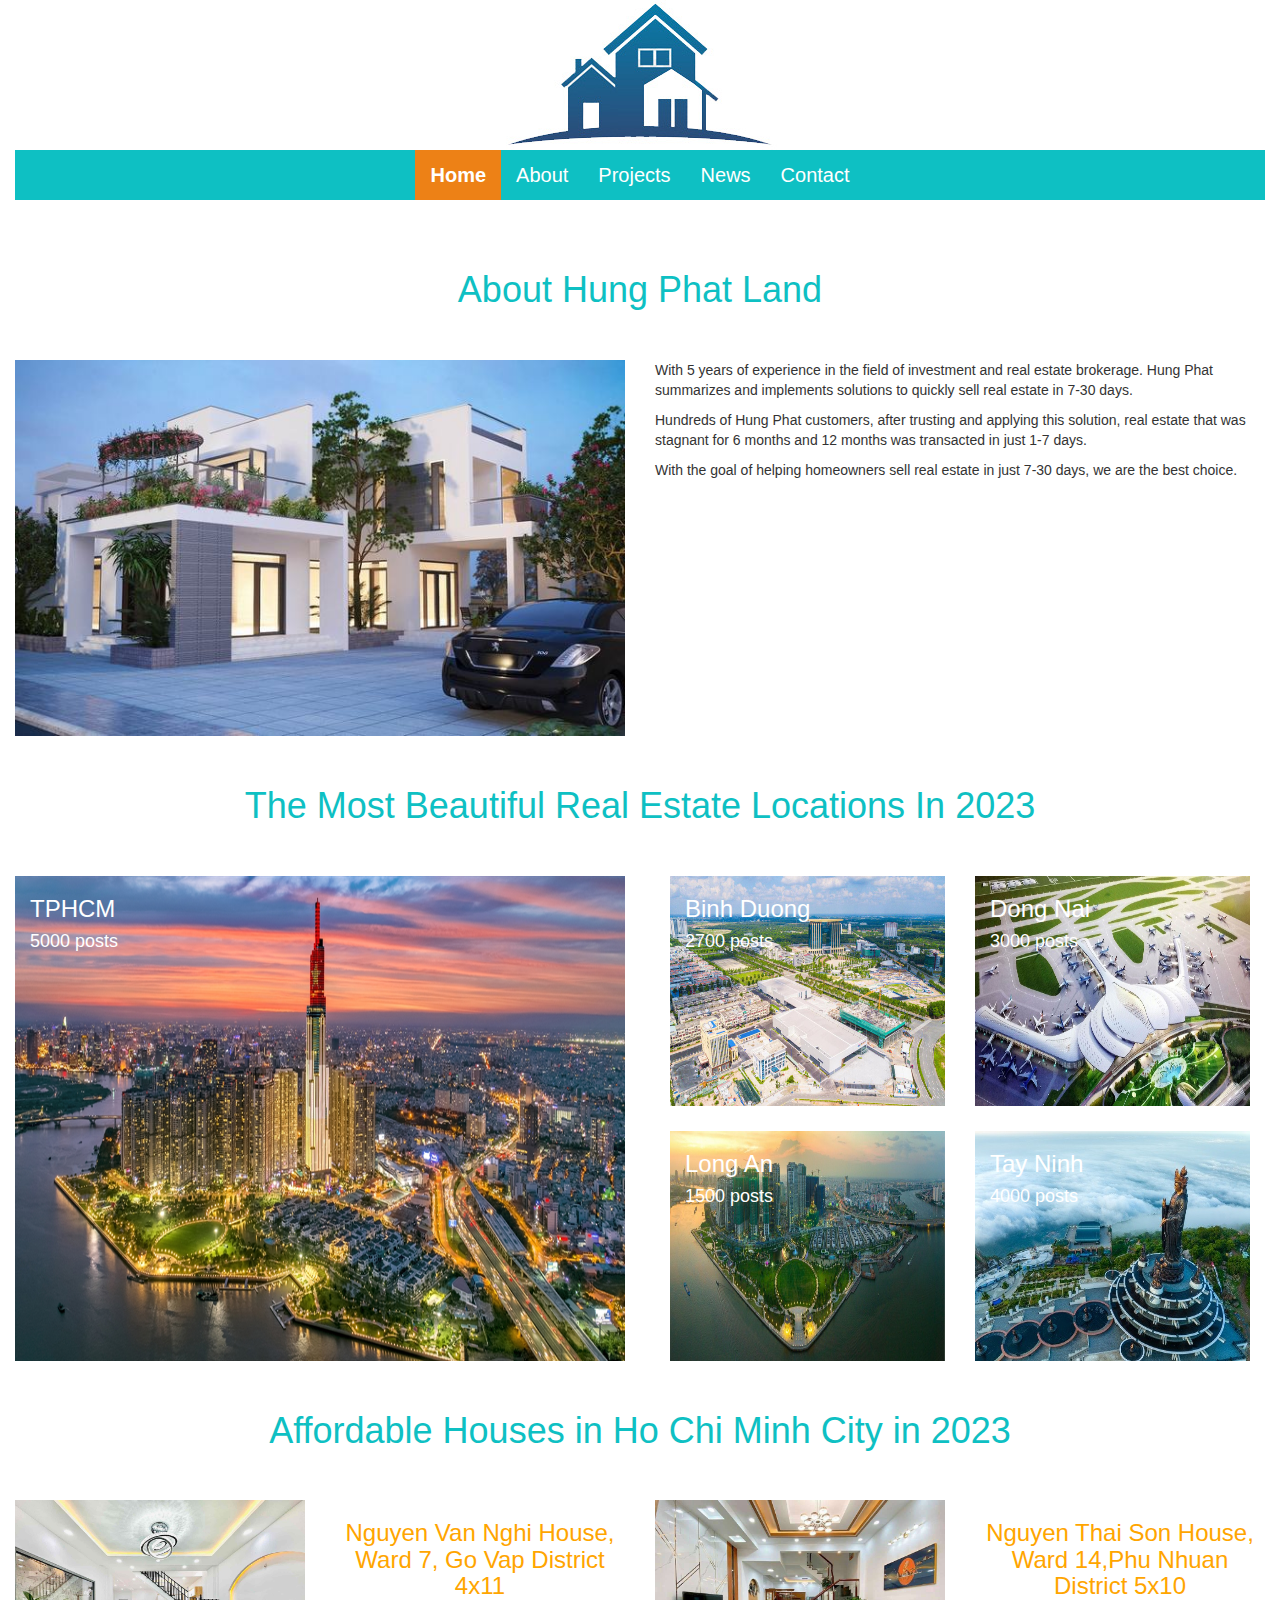
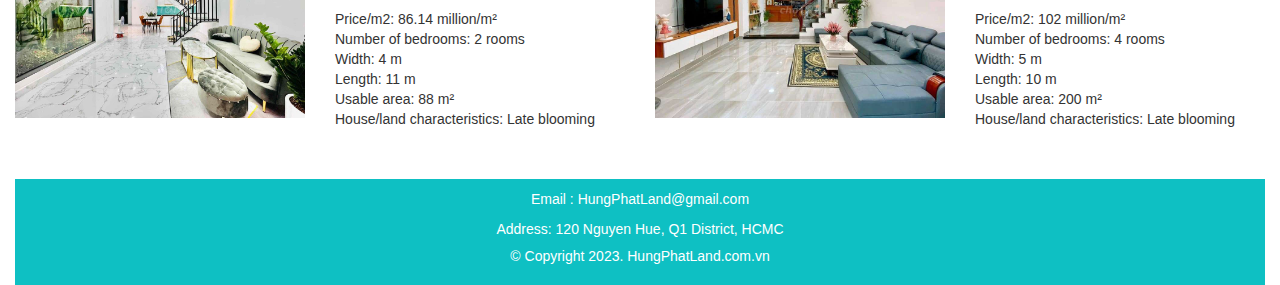
<file: Fall23_De1_DapAn/index.html>
<!DOCTYPE html>
<html lang="en">
<head>
  <title>Hung Phat Land</title>
  <meta charset="utf-8">
  <meta name="viewport" content="width=device-width, initial-scale=1">
  <!-- Bootstrap -->
  <link href="css/bootstrap.min.css" rel="stylesheet">
  
  <!--Embed css here-->
  <link rel="stylesheet" href="./css/styleindex.css">
  
   
</head>
<body>

	<div class="container-fluid">
	
		<div class="header-logo">
			
			<div>
			
				<img src="images/LogoLand.jpg" alt="Minh Phat Real Estate"/>
		
			</div>
			
		</div>
		
		<div> <!--content menu-->
			
			 <nav class="navbar bg-primary"  role="navigation">
			  <div class="container-fluid menu">
				<!-- Brand and toggle get grouped for better mobile display -->
				<div class="navbar-header">
				  <button type="button" class="navbar-toggle" data-toggle="collapse" data-target="#bs-example-navbar-collapse-1">
					<span class="sr-only">Toggle navigation</span>
					<span class="icon-bar"></span>
					<span class="icon-bar"></span>
					<span class="icon-bar"></span>
				  </button>

				</div>

				<div class="collapse navbar-collapse" id="bs-example-navbar-collapse-1">
				  <ul class="nav navbar-nav">

					<li class="active"> <a href="index.html">Home</a> </li>

					<li ><a href="#">About</a></li>
					<li ><a href="#">Projects</a></li>
					<li><a href="#">News</a></li>
					<li><a href="#">Contact</a></li>
					
				  </ul>

				</div>
			  </div>
			</nav>
			
		</div> <!-- Finish div menu -->
		
		
		<div class="content-hungphat row"> <!--content About Hung Phat Land-->
		
			<div class="col-md-12">
				<h1 class="header-content">About Hung Phat Land</h1>
			</div>
			
			<div class="content-hungphat-img col-md-6">
				<img src="images/company.jpg" alt="Hung Thinh Land" />
			</div>
		
			
			<div class="content-hungphat-text col-md-6">
				<p>
					With 5 years of experience in the field of investment and real estate brokerage. Hung Phat summarizes and implements solutions to quickly sell real estate in 7-30 days.
				</p>
				
				<p>
					Hundreds of Hung Phat customers, after trusting and applying this solution, real estate that was stagnant for 6 months and 12 months was transacted in just 1-7 days.
				</p>
				<p>
					With the goal of helping homeowners sell real estate in just 7-30 days, we are the best choice.
				</p>
			</div>
			
			
		</div> <!--Finish content About Hung Phat Land-->
		
		
		<div> <!--content The Most Beautiful Real Estate Locations In 2023-->
			<div>
				<h1 class="header-content">The Most Beautiful Real Estate Locations In 2023</h1>
			</div>
			
		</div>
		
	
		<div class="content-img row"> <!--content images-->
		
			<div class="loation col-md-6">
			
				<img class="img-location-big" src="images/banner01.png" alt="TPHCM" />

				<div class="loation-text">
					<h3>TPHCM</h3>
					<h4>5000 posts</h4>
				</div>
			
			</div>
			
			<div  class="list-img-2 col-md-6">
			
				<div class="loation col-md-6 col-sm-12">

					<img  class="img-location"  src="images/Binhduong.jpg" alt="Binh Duong" />
					
					<div class="loation-text">
						<h3>Binh Duong</h3>
						<h4>2700 posts</h4>
					</div>

				</div>
					
				<div class="loation col-md-6 col-sm-12">

					<img  class="img-location"  src="images/dongnai.jpg" alt="Dong Nai" />
					
					<div class="loation-text">
						<h3>Dong Nai</h3>
						<h4>3000 posts</h4>
					</div>

				</div>
					
				<div class="loation col-md-6 col-sm-12">

					<img class="img-location"  src="images/Longan.jpeg" alt="Long An" />
					
					<div class="loation-text">
						<h3>Long An</h3>
						<h4>1500 posts</h4>
					</div>

				</div>

				<div class="loation col-md-6 col-sm-12">

					<img  class="img-location"  src="images/Tayninh.jpg" alt="Tay Ninh" />

					<div class="loation-text">	
						<h3>Tay Ninh</h3>
						<h4>4000 posts</h4>
					</div>

				</div>
			
			</div>
		
		</div> <!--finish content images-->
		
		
		<div class="row"> <!--content Affordable Houses in Ho Chi Minh City in 2023-->
		
			<div>
				
				<h1 class="header-content">Affordable Houses in Ho Chi Minh City in 2023</h1>
				
			</div>
			
			<div class="col-md-3">
				<img class="house-img" src="images/house_Nguyenvannghi.jpg" alt="Nguyen Van Nghi House" />
			</div>
			
			<div class="col-md-3">
				<h3 class="house-title">Nguyen Van Nghi House, Ward 7, Go Vap District 4x11</h3>
				<p>
					Price/m2: 86.14 million/m² <br>
					Number of bedrooms: 2 rooms <br>
					Width: 4 m <br>
					Length: 11 m <br>
					Usable area: 88 m² <br>
					House/land characteristics: Late blooming <br>
				</p>
				
			</div>
			
			
			<div class="col-md-3">
				<img class="house-img" src="images/House_Nguyenthaison.jpg" alt="Nguyen Thai Son House" />
			</div>
			
			<div class="col-md-3">
				<h3 class="house-title">Nguyen Thai Son House, Ward 14,Phu Nhuan District 5x10</h3>
				<p>
					Price/m2: 102 million/m² <br>
					Number of bedrooms: 4 rooms <br>
					Width: 5 m <br>
					Length: 10 m <br>
					Usable area: 200 m² <br>
					House/land characteristics: Late blooming <br>
				</p>
				
			</div>
			
			
			
		</div> <!--Finish content Affordable Houses in Ho Chi Minh City in 2023-->
		
		
		<div class="footer"> <!--content footer-->
			
			<div>
				
				<p>Email : HungPhatLand@gmail.com</p>
				<p>Address: 120 Nguyen Hue, Q1 District, HCMC</p>
				<h5>&copy; Copyright 2023. HungPhatLand.com.vn</h5>
			</div>
			
		</div> <!--Finish content footer-->
	
</div>
	
	<script src="js/Jquery.js"></script>
    <script src="js/bootstrap.min.js"></script>
	
</body>
	
</html>
</file>
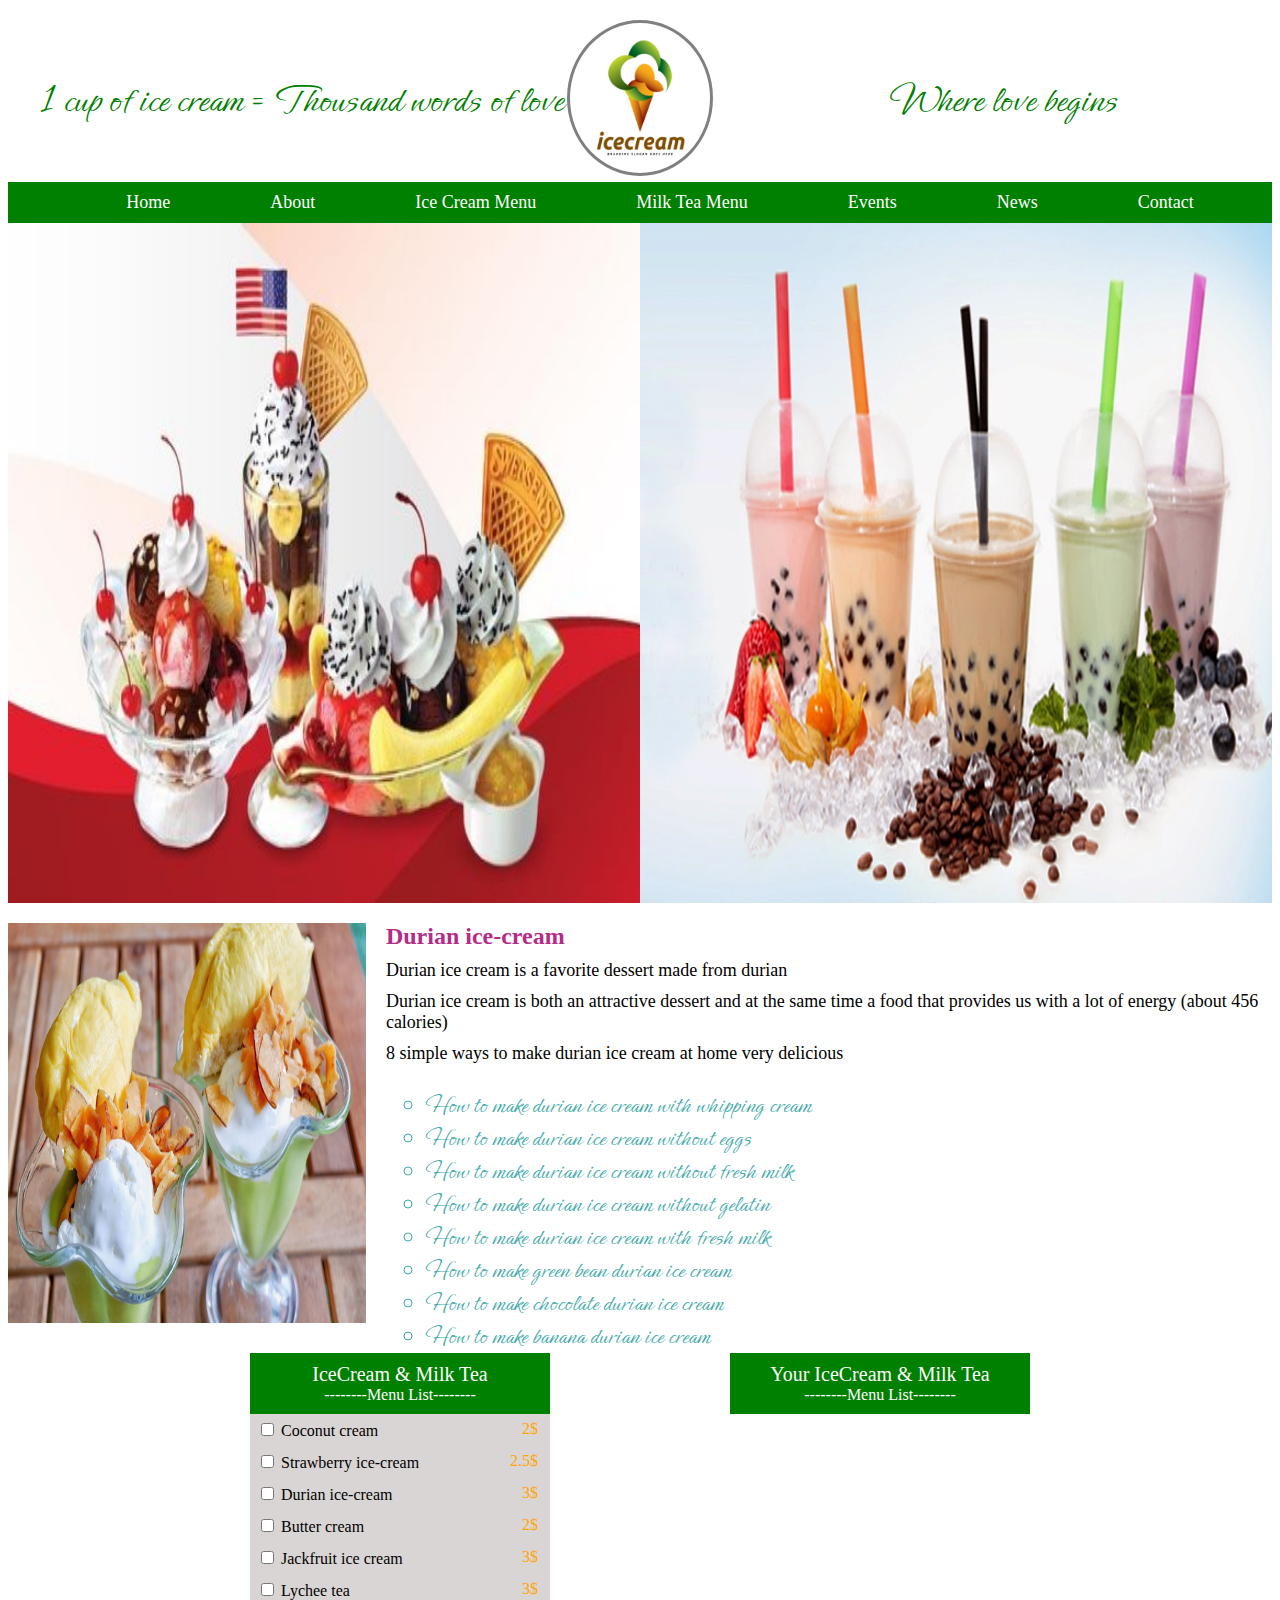
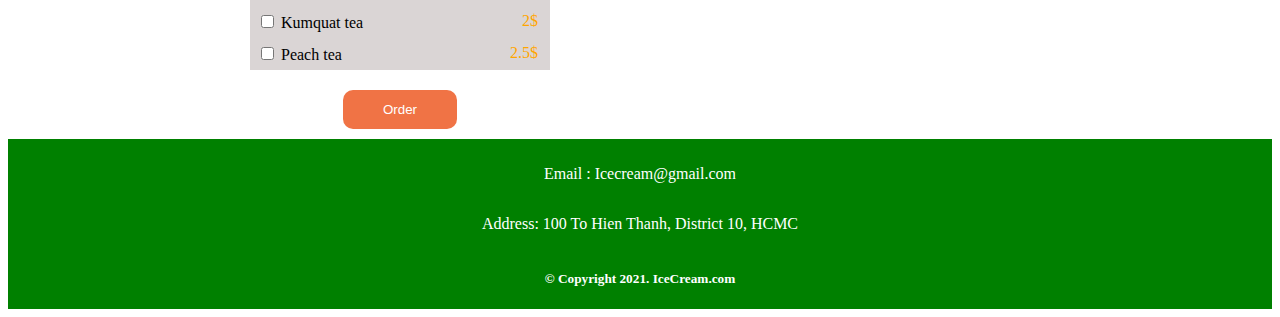
<file: Kem_Trasua/index.html>
<!DOCTYPE html>
<html>
  <head>
    <meta charset="UTF-8" />
    <title>IceCream</title>
    <link
      href="https://fonts.googleapis.com/css2?family=Ephesis&display=swap"
      rel="stylesheet"
    />
    <!--Embed CSS here-->
    <link rel="stylesheet" href="css/styleindex.css" />
  </head>

  <body>
    <div>
      <!--container-->

      <div class="header-container">
        <!--content header-->

        <div class="header-text">
          <p>1 cup of ice cream = Thousand words of love</p>
        </div>

        <div class="header-logo">
          <img src="images/logoice.png" alt="Ice Cream" />
        </div>

        <div class="header-text">
          <p>Where love begins</p>
        </div>
      </div>
      <!-- kết thúc header-->

      <div class="content-menu">
        <!--content menu-->

        <ul>
          <li class="menu-text"><a href="#home">Home</a></li>
          <li class="menu-text"><a href="#about">About</a></li>
          <li class="menu-text"><a href="#news">Ice Cream Menu</a></li>
          <li class="menu-text"><a href="#contact">Milk Tea Menu</a></li>
          <li class="menu-text"><a href="#contact">Events</a></li>
          <li class="menu-text"><a href="#contact">News</a></li>
          <li class="menu-text"><a href="#contact">Contact</a></li>
        </ul>
      </div>
      <!--kết thúc menu-->

      <div class="content-img">
        <!--content banner-->

        <img src="images/Bannerice01.jpg" alt="Ice Cream" />
        <img src="images/Bannerice02.jpg" alt="Ice Cream" />
      </div>
      <!--kết thúc banner-->
      <div class="hightlight">
        <div class="hightlight-img">
          <!--image product-->

          <img src="images/kemsaurieng.jpg" alt="Durian ice-cream" />
        </div>
        <!--kết thúc image product-->

        <div class="hightlight-content">
          <!--detail content-->

          <h2>Durian ice-cream</h2>

          <p>Durian ice cream is a favorite dessert made from durian</p>

          <p>
            Durian ice cream is both an attractive dessert and at the same time
            a food that provides us with a lot of energy (about 456 calories)
          </p>

          <p>8 simple ways to make durian ice cream at home very delicious</p>
          <ul class="hightlight-content-list">
            <li>How to make durian ice cream with whipping cream</li>
            <li>How to make durian ice cream without eggs</li>
            <li>How to make durian ice cream without fresh milk</li>
            <li>How to make durian ice cream without gelatin</li>
            <li>How to make durian ice cream with fresh milk</li>
            <li>How to make green bean durian ice cream</li>
            <li>How to make chocolate durian ice cream</li>
            <li>How to make banana durian ice cream</li>
          </ul>
        </div>
      </div>
      <!--kết thúc detail content-->

      <div style="clear: both"></div>

      <div class="order">
        <form action="" class="menu-list">
          <div class="menu-list-header">
            <div class="list-header-first">IceCream & Milk Tea</div>
            <div class="list-header-second">--------Menu List--------</div>
          </div>
          <div class="menu-content">
            <div class="menu-item">
              <div>
                <input type="checkbox" value="2" id="coconut" />
                <label for="coconut">Coconut cream</label>
              </div>
              <div class="item-price">2$</div>
            </div>
            <div class="menu-item">
              <div>
                <input type="checkbox" value="2.5" id="strawberry" />
                <label for="strawberry">Strawberry ice-cream</label>
              </div>
              <div class="item-price">2.5$</div>
            </div>
            <div class="menu-item">
              <div>
                <input type="checkbox" value="3" id="durian" />
                <label for="durian">Durian ice-cream</label>
              </div>
              <div class="item-price">3$</div>
            </div>

            <div class="menu-item">
              <div>
                <input type="checkbox" value="2" id="butter" />
                <label for="butter">Butter cream</label>
              </div>
              <div class="item-price">2$</div>
            </div>
            <div class="menu-item">
              <div>
                <input type="checkbox" value="3" id="jackfruit" />
                <label for="jackfruit">Jackfruit ice cream</label>
              </div>
              <div class="item-price">3$</div>
            </div>
            <div class="menu-item">
              <div>
                <input type="checkbox" value="3" id="lychee" />
                <label for="lychee">Lychee tea</label>
              </div>
              <div class="item-price">3$</div>
            </div>
            <div class="menu-item">
              <div>
                <input type="checkbox" value="2" id="kumquat" />
                <label for="kumquat">Kumquat tea</label>
              </div>
              <div class="item-price">2$</div>
            </div>
            <div class="menu-item">
              <div>
                <input type="checkbox" value="2.5" id="peach" />
                <label for="peach">Peach tea</label>
              </div>
              <div class="item-price">2.5$</div>
            </div>
          </div>
          <div class="menu-list-footer-button">
            <button
              type="button"
              class="order-footer-button"
              onclick="CalTotal()"
            >
              Order
            </button>
          </div>
        </form>
        <form action="" class="menu-list">
          <div class="menu-list-header">
            <div class="list-header-first">Your IceCream & Milk Tea</div>
            <div class="list-header-second">--------Menu List--------</div>
          </div>
          <div class="menu-content"></div>
          <div class="menu-list-footer">
            Total amount: <span id="total-amount"></span>
          </div>
        </form>
      </div>

      <div class="footer">
        <!--content footer-->

        <p>Email : Icecream@gmail.com</p>
        <p>Address: 100 To Hien Thanh, District 10, HCMC</p>
        <h5>&copy; Copyright 2021. IceCream.com</h5>
      </div>
      <!-- kết thúc footer-->
    </div>
    <!--Kết thúc container-->

    <!--Embed Javascript here-->
    <script src="js/mycode.js"></script>
  </body>
</html>
</file>
<file: Fall23_De1_DapAn/css/styleindex.css>
.header-logo {
  text-align: center;
}

.menu {
  display: flex;
  justify-content: center;
}

.header-content {
  color: #0ec0c3;
  text-align: center;
  margin: 50px 0;
}

.content-hungphat-text {
}

.content-hungphat-img img {
  width: 100%;
}
.img-location-big {
  width: 100%;
  height: 485px;
}

.loation:nth-child(1) .img-location,
.loation:nth-child(2) .img-location {
  width: 100%;
  height: 230px;
  margin-bottom: 25px;
}

.img-location {
  width: 100%;
  height: 230px;
}

.loation {
  position: relative;
}

.loation-text {
  color: white;
  position: absolute;
  left: 30px;
  top: 0;
}

.house-img {
  width: 100%;
}

.house-title {
  text-align: center;
  color: orange;
}

.footer {
  background-color: #0ec0c3;
  color: white;
  text-align: center;
  padding: 10px 0;
  margin-top: 40px;
}

@media screen and (max-width: 768px) {
  .menu {
    display: flex;
    justify-content: flex-end;
  }
  .content-hungphat-img {
    margin-bottom: 10px;
  }

  .loation:nth-child(1) .img-location,
  .loation:nth-child(2) .img-location {
    height: 385px;
  }

  .img-location {
    width: 100%;
    height: 385px;
    margin-bottom: 25px;
  }

  .list-img-2 {
    margin-top: 20px;
  }
}
</file>
<file: Kem_Trasua/css/styleindex.css>
.header-container {
  margin-top: 20px;
  display: flex;
  justify-content: space-between;
  align-items: center;
  font-family: "Ephesis";
}
.header-text {
  flex-grow: 1;
  width: 30%;
  font-size: 40px;
  color: green;
  padding-left: 25px;
  text-align: center;
  flex-shrink: 0;
}

.header-logo img {
  width: 140px;
  border: 3px solid gray;
  border-radius: 50%;
  height: 150px;
}

.content-menu {
  background-color: green;
}

.content-menu ul {
  margin: 0;
  display: flex;
  justify-content: center;
}

.menu-text {
  color: white;
  text-decoration: none;
  list-style: none;
  padding: 10px 50px;
  font-size: 18px;
}

.menu-text a {
  color: white;
  text-decoration: none;
}

.content-img {
  display: flex;
}

.content-img img {
  width: 50%;
  height: 680px;
}

.hightlight {
  display: flex;
  margin-top: 20px;
  height: 410px;
}

.hightlight-img {
  width: 30%;
}

.hightlight-img img {
  width: 100%;
  height: 400px;
}

.hightlight-content {
  padding-left: 20px;
}

.hightlight-content h2 {
  margin: 0;
  color: rgb(180, 44, 135);
}

.hightlight-content p {
  font-size: 18px;
  font-weight: 500;
  margin: 10px 0 0 0;
}

.hightlight-content-list {
  list-style: circle;
  font-family: "Ephesis";
  color: rgb(63, 170, 170);
  font-size: 25px;
  font-weight: 500;
}

.footer {
  display: flex;
  background-color: green;
  margin-top: 10px;
  align-items: center;
  flex-direction: column;
  padding-top: 10px;
}

.footer p,
h5 {
  color: white;
}

.order {
  margin-top: 20px;
  display: flex;
  justify-content: center;
}
.menu-list {
  width: 300px;
  margin: 0 90px;
}
.menu-list-header {
  background-color: green;
  color: white;
  text-align: center;
  justify-content: center;
  padding: 10px 0;
  font-weight: 500;
}
.list-header-first {
  font-size: 20px;
}

.menu-content {
  background-color: rgb(218, 213, 213);
}
.menu-item {
  display: flex;
  justify-content: space-between;
  padding: 6px 7px;
}
.item-price {
  color: orange;
  margin-right: 5px;
}

.menu-list-footer-button {
  display: flex;
  justify-content: center;
  margin-top: 20px;
}
.order-footer-button {
  cursor: pointer;
  background-color: rgb(240, 115, 69);
  color: white;
  border: none;
  padding: 12px 40px;
  border-radius: 10px;
}

.menu-list-footer {
  background-color: rgb(240, 115, 69);
  color: white;
  padding: 15px 0;
  font-size: 20px;
  text-align: center;
  display: none;
}
</file>
